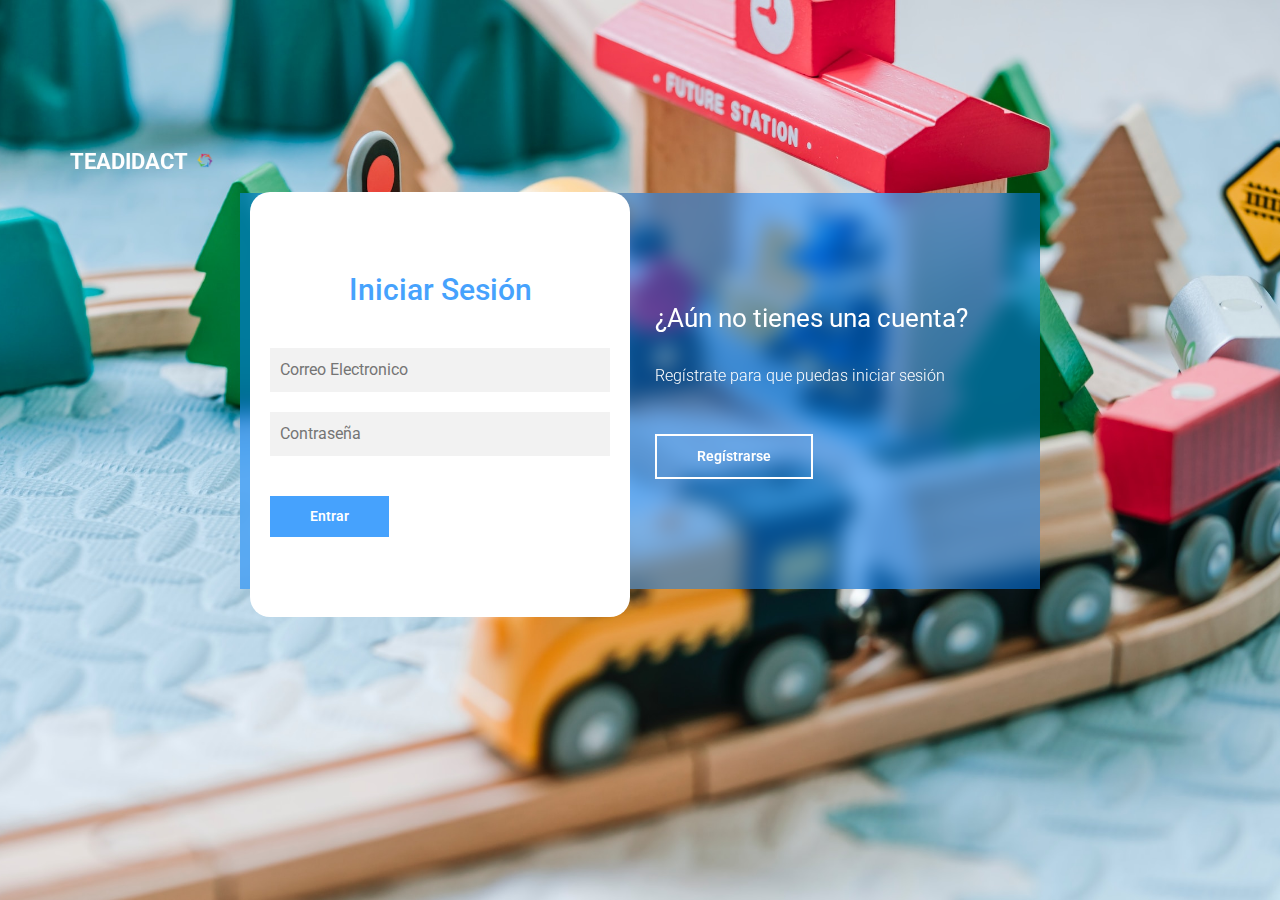
<file: login.html>
<!DOCTYPE html>
<html lang="en">
<head>
    <meta charset="UTF-8">
    <meta name="viewport" content="width=device-width, initial-scale=1.0">
    <title>Login TEADIDACT</title>
    
    <link href="https://fonts.googleapis.com/css2?family=Roboto:ital,wght@0,100;0,300;0,400;0,500;0,700;0,900;1,100;1,300;1,400;1,500;1,700;1,900&display=swap" rel="stylesheet">
    <link rel="stylesheet" href="css/estilos.css"
    <!-- bootstrap core css -->
  <link rel="stylesheet" type="text/css" href="css/bootstrap.css" />
  
  <!-- fonts style -->
  <link href="https://fonts.googleapis.com/css?family=Poppins:400,700|Raleway:400,600&display=swap" rel="stylesheet">
  <!-- font wesome stylesheet -->
  <link rel="stylesheet" href="https://maxcdn.bootstrapcdn.com/font-awesome/4.3.0/css/font-awesome.min.css">
  <!-- Custom styles for this template -->
  <link href="css/style.css" rel="stylesheet" />
  <!-- responsive style -->
  <link href="css/responsive.css" rel="stylesheet" />
</head>
<body>

        <main>
    <!-- header section strats -->
    <header class="header_section">
        <div class="container">
          <nav class="navbar navbar-expand-lg custom_nav-container ">
            <a class="navbar-brand" href="index.html">
              <span>
                TEADIDACT <img src="images/hero.png" alt="TEADidact" class="">
              </span>
            </a>
            <button class="navbar-toggler" type="button" data-toggle="collapse" data-target="#navbarSupportedContent"
              aria-controls="navbarSupportedContent" aria-expanded="false" aria-label="Toggle navigation">
              <span class="navbar-toggler-icon"></span>
            </button>
  
            <div class="collapse navbar-collapse" id="navbarSupportedContent">
              <div class="d-flex ml-auto flex-column flex-lg-row align-items-center">
                <ul class="navbar-nav  ">
                    
                </ul>
              </div>
          </nav>
        </div>
      </header>
    </div>
    <!-- end header section -->
            <div class="contenedor__todo">
                <div class="caja__trasera">
                    <div class="caja__trasera-login">
                        <h3>¿Ya tienes una cuenta?</h3>
                        <p>Inicia sesión para entrar en la página</p>
                        <button id="btn__iniciar-sesion">Iniciar Sesión</button>
                    </div>
                    <div class="caja__trasera-register">
                        <h3>¿Aún no tienes una cuenta?</h3>
                        <p>Regístrate para que puedas iniciar sesión</p>
                        <button id="btn__registrarse">Regístrarse</button>
                    </div>
                </div>

                <!--Formulario de Login y registro-->
                <div class="contenedor__login-register">
                    <!--Login-->
                    <form action="" class="formulario__login">
                        <h2>Iniciar Sesión</h2>
                        <input type="text" placeholder="Correo Electronico">
                        <input type="password" placeholder="Contraseña">
                        <button>Entrar</button>
                    </form>

                    <!--Register-->
                    <form action="" class="formulario__register">
                        <h2>Regístrarse</h2>
                        <input type="text" placeholder="Nombre completo">
                        <input type="text" placeholder="Correo Electronico">
                        <input type="text" placeholder="Usuario">
                        <input type="password" placeholder="Contraseña">
                        <button>Regístrarse</button>
                    </form>
                </div>
            </div>

        </main>

        <script src="js/script.js"></script>
      

</body>
</html>
</file>
<file: css/estilos.css>
*{
    margin: 0;
    padding: 0;
    box-sizing: border-box;
    text-decoration: none;
    font-family: 'Roboto', sans-serif;
}

body{
    background-image: url(../images/bg4.jpg);
    background-size: cover;
    background-repeat: no-repeat;
    background-position: center;
    background-attachment: fixed;
}

main{
    width: 100%;
    padding: 20px;
    margin: auto;
    margin-top: 100px;
}

.contenedor__todo{
    width: 100%;
    max-width: 800px;
    margin: auto;
    position: relative;
}

.caja__trasera{
    width: 100%;
    padding: 10px 20px;
    display: flex;
    justify-content: center;
    -webkit-backdrop-filter: blur(10px);
    backdrop-filter: blur(10px);
    background-color: rgba(0, 128, 255, 0.5);

}

.caja__trasera div{
    margin: 100px 40px;
    color: white;
    transition: all 500ms;
}


.caja__trasera div p,
.caja__trasera button{
    margin-top: 30px;
}

.caja__trasera div h3{
    font-weight: 400;
    font-size: 26px;
}

.caja__trasera div p{
    font-size: 16px;
    font-weight: 300;
}

.caja__trasera button{
    padding: 10px 40px;
    border: 2px solid #fff;
    font-size: 14px;
    background: transparent;
    font-weight: 600;
    cursor: pointer;
    color: white;
    outline: none;
    transition: all 300ms;
}

.caja__trasera button:hover{
    background: #fff;
    color: #46A2FD;
}

/*Formularios*/

.contenedor__login-register{
    display: flex;
    align-items: center;
    width: 100%;
    max-width: 380px;
    position: relative;
    top: -185px;
    left: 10px;

    /*La transicion va despues del codigo JS*/
    transition: left 500ms cubic-bezier(0.175, 0.885, 0.320, 1.275);
}

.contenedor__login-register form{
    width: 100%;
    padding: 80px 20px;
    background: white;
    position: absolute;
    border-radius: 20px;
}

.contenedor__login-register form h2{
    font-size: 30px;
    text-align: center;
    margin-bottom: 20px;
    color: #46A2FD;
}

.contenedor__login-register form input{
    width: 100%;
    margin-top: 20px;
    padding: 10px;
    border: none;
    background: #F2F2F2;
    font-size: 16px;
    outline: none;
}

.contenedor__login-register form button{
    padding: 10px 40px;
    margin-top: 40px;
    border: none;
    font-size: 14px;
    background: #46A2FD;
    font-weight: 600;
    cursor: pointer;
    color: white;
    outline: none;
}




.formulario__login{
    opacity: 1;
    display: block;
}
.formulario__register{
    display: none;
}



@media screen and (max-width: 850px){

    main{
        margin-top: 50px;
    }

    .caja__trasera{
        max-width: 350px;
        height: 300px;
        flex-direction: column;
        margin: auto;
    }

    .caja__trasera div{
        margin: 0px;
        position: absolute;
    }


    /*Formularios*/

    .contenedor__login-register{
        top: -10px;
        left: -5px;
        margin: auto;
    }

    .contenedor__login-register form{
        position: relative;
    }
}
</file>
<file: css/style.css>
:root {
  --primary-color: #262627;
  --secondary-color: #ffffff;
  --padding-large: 75px;
  --padding-medium: 45px;
}

* {
  margin: 0;
  padding: 0;
  box-sizing: border-box;
}

body {
  font-family: 'Raleway', sans-serif;
  background-color: var(--secondary-color);
}


.layout_padding {
  padding: var(--padding-large) 0;
}

.layout_padding2 {
  padding: 45px 0;
}

.layout_padding2-top {
  padding-top: 45px;
}

.layout_padding-top {
  padding-top: 75px;
}

.layout_padding-bottom {
  padding-bottom: 75px;
}

.call_to-btn {
  display: inline-block;
  padding: 15px 45px;
  border-radius: 10px;
  font-size: 15px;
  background-color: #ffffff;
  color: #262627;
  font-weight: 600;
  transition: all 0.3s ease 0s;
}

.hero_detail-box .text-right img {
  float: right;
  margin-left: 20px; /* Ajusta el margen según sea necesario */
}

/*.hero_section .call_to-btn {} */

.call_to-btn img {
  width: 18px;
  margin-left: 10px;
}

.btn_on-hover {
  transition: all 0.3s ease 0s;
}

.call_to-btn:hover,
.btn_on-hover:hover {
  -webkit-box-shadow: 0px 5px 10px -5px rgba(0, 0, 0, 0.7);
  -moz-box-shadow: 0px 5px 10px -5px rgba(0, 0, 0, 0.7);
  box-shadow: 0px 5px 10px -5px rgba(0, 0, 0, 0.7);
  transform: translateY(-7px);
}

.main-heading {
  color: #082465;
  font-weight: bold;
  text-align: center;
}

/* Menu desplegable */
.custom-dropdown-menu {
  background: linear-gradient(135deg, #f6d365 0%, #fda085 100%);
  border: 1px solid #fda085;
  border-radius: 8px;
  box-shadow: 0px 4px 12px rgba(0, 0, 0, 0.1);
  padding: 10px 0;
  animation: fadeIn 0.3s ease-in-out;
}

.custom-dropdown-item {
  color: #fff;
  padding: 10px 20px;
  font-weight: 600;
  font-size: 16px;
  transition: background-color 0.3s ease, color 0.3s ease;
}

.custom-dropdown-item:hover {
  background-color: #fda085;
  color: #fff;
}

.dropdown-divider {
  border-top: 1px solid rgba(255, 255, 255, 0.3);
}

@keyframes fadeIn {
  0% {
    opacity: 0;
    transform: translateY(-10px);
  }
  100% {
    opacity: 1;
    transform: translateY(0);
  }
}
/*Fin Menu desplegable*/

/*header section*/

.header_section {
  padding-top: 10px;
  font-family: 'Poppins', sans-serif;

}

nav.navbar.navbar-expand-lg {

  padding: 10px 0;
}

.custom_nav-container.navbar-expand-lg .navbar-nav .nav-link {
  padding: 10px 20px;
  color: #f7f6f7;
  text-align: center;
}


a,
a:hover,
a:focus {
  text-decoration: none;
}

a:hover,
a:focus {
  color: initial;
}

.btn,
.btn:focus {
  outline: none !important;
  box-shadow: none;
}

.top_container {
  position: relative;
}



.top_container::before {
  content: "";
  position: absolute;
  width: 100%;
  height: 100%;

  background-image: linear-gradient(rgba(96, 96, 233, 0.5), rgba(173, 136, 221, 0.575)),
  url("../images/hero-bg.jpg");
  background-size: 100% 100%;
  background-position: right bottom;
  background-repeat: no-repeat;
  z-index: -1;
}

.sub_page .top_container::before {
  background-color: #8ccfeb;
  background-image: none;
}
.logo{
  width: 150px;
  height: auto;
}

.sub_page .top_container::after {
  display: none;
}


.navbar-brand img {
  width: 25px;
  margin-right: 7px;
}


.custom_nav-container .nav_search-btn {
  background-image: url(../images/search-icon.png);
  background-size: 22px;
  background-repeat: no-repeat;
  background-position-y: 7px;
  width: 35px;
  height: 35px;
  padding: 0;
  border: none;
}

.navbar-brand {
  display: flex;
  align-items: center;
}

.navbar-brand span {
  font-size: 22px;
  font-weight: 700;
  color: #fefefe;
}

.custom_nav-container {
  z-index: 99999;
  padding: 15px 0;
}

.custom_nav-container .navbar-toggler {
  outline: none;
}

.custom_nav-container .navbar-toggler .navbar-toggler-icon {
  background-image: url(../images/menu.png);
  background-size: 40px;
}

/*end header section*/

/* lOGO TEA */
.hero-container {
  display: flex;
  padding-top: 50px;
  padding-bottom: 325px;

}

.hero_detail-box {
  width: 20%;
}

.hero_img-container {
  width: 68%;
  margin-right: -8%;
  margin-top: -5%;
}

.hero_img-container img {
  width: 30%;
}
.img-container {
  position: relative;
}

.img-container img {
  position: absolute;
  right: 0;
  vertical-align: right;
  border-style: none;
}
.hero_detail-box {
  color: #fefeff;
}

.hero_detail-box h2 {
  float: right;
  font-size: 50px;
  color: #fefeff;
  font-weight: 600;
  width: 70%;
}

.hero_detail-box p {
  margin-top: 20px;
  margin-bottom: 35px;
}

/* FIN LOGO TEA */

/* common style for some sections */
.common_style>section {
  padding: 50px 0;
}

.common_style .row {
  align-items: center;
}

.common_style h3 {
  font-weight: 600;
  color: #151516;
}

.common_style p {
  font-weight: 600;
  color: #4e4f50;
  margin: 30px 0 50px 0;
}

.common_style img {
  width: 100%;
}


/* end common style */

/* about section */
.about_section {
  text-align: right;
}

.about_section a {
  background-color: #6ebca8;
  color: #fefeff;
}

/* end about section */

/* admission section */


.admission_section a {
  background-color: #8ccfeb;
  color: #fefeff;
}

/* end admission section */

/* why section */

.why_section {
  text-align: right;
}

.why_section a {
  background-color: #6ebca8;
  color: #fefeff;
}

/* end why section */

/* determine section */


.determine_section a {
  background-color: #fdd31d;
  color: #fefeff;
}


/* end determine section */

/* client section */
.client_section h2,
.client_section h5,
.client_section p {
  font-weight: 600;
}

.client_section h2 {
  text-align: center;
}


.client_section h5 {
  font-size: 24px;
  color: #fdd31d;
}

.client_section .row {
  align-items: center;
  padding: 75px 0;
  margin: 0 15px;
}

.client_section img {
  width: 100%;
}

.client_img-box::before,
.client_img-box::after {
  content: "";
  position: absolute;
  width: 100px;
  height: 30px;
  border-radius: 20px;
  background-color: #fdd31d;
}

.client_img-box::before {
  top: -15px;
  transform: rotate(139deg);
  left: -15px;
  animation: beforeanimate 1s;
  animation-delay: .1s;
}

.client_img-box::after {
  bottom: -15px;
  transform: rotate(142deg);
  right: -15px;
  animation: afteranimate 1s;
  animation-delay: .1s;
}


@keyframes beforeanimate {
  0% {
    top: 43%;
    transform: rotate(142deg);
    left: 31%;

  }

  100% {
    top: -15px;
    transform: rotate(139deg);
    left: -15px;
  }
}

@keyframes afteranimate {
  0% {
    bottom: 46%;
    transform: rotate(142deg);
    right: 35%;
  }

  100% {
    bottom: -15px;
    transform: rotate(142deg);
    right: -15px;
  }
}

.client_section .carousel-indicators {
  margin: 0;
  justify-content: flex-end;
  padding-right: 15px;
  bottom: 20px;
}

.client_section .carousel-indicators li {
  width: 25px;
  height: 25px;
  background-color: #6bd1bd;
  border-radius: 100%;
  opacity: 1;
}

.client_section .carousel-indicators li.active {
  background-color: #8ccfeb;
}

/* end client section */

/* contact section */

.contact_section {
  padding: 75px 45px;
  font-family: 'Poppins', sans-serif;
}

.contact_section .row {
  align-items: center;
}

.contact_section input {
  border: none;
  outline: none;
  border-bottom: 1px solid #000;
  width: 90%;
  margin: 15px 0;
}



.contact_form-container button {
  border: none;
  background-color: #6bd1bd;
  color: #fff;
  font-size: 15px;
  padding: 15px 45px;
  border-radius: 30px;
  text-transform: uppercase;
  font-weight: bold;
}

.contact_img-box {

  display: flex;
  align-items: center;

}

.contact_img-box img {
  width: 100%;
}

.contact_section h2 {
  font-size: 26px;
  color: #010103;
  font-weight: 600;
  font-family: 'Raleway', sans-serif;
  margin-bottom: 35px;
}


/* end contact section */


/* info section */
.info_section {
  background-color: #363636;
  color: #ffffff;
  font-family: 'Poppins', sans-serif;
}

.info_logo-box {
  display: flex;
  justify-content: center;
}

.info_logo-box h2 {
  font-weight: bold;
  padding: 5px 7px;
  border-bottom: 1.5px solid #fdd31d;
}

.info_section ul {
  padding: 0;
}

.info_section ul li {
  list-style-type: none;
  margin: 3px 0;
}

.info_section ul li a {
  color: #ffffff;
}

.info_section ul li a:hover {
  color: #fdd31d;
}

.info_section h5 {
  margin-bottom: 12px;
  font-size: 22px;
}



.info_section .form_container input {
  width: 225px;
  height: 40px;
  padding: 10px;
}

.info_section .form_container input::placeholder {
  color: #ccc8c8;
}

.info_section .form_container button {
  background-color: #fdd31d;
  border: none;
  outline: none;
  color: #fff;
  padding: 8px 30px;
  margin-top: 15px;
  font-size: 15px;
  text-transform: uppercase;
}

.social_container {
  width: 90%;
  margin: 0 auto;
  border-top: 1px solid #898989;
  padding: 25px 0;
}

.info_section .social-box {
  margin: 0 auto;
  width: 400px;
  display: flex;
  justify-content: center;
}

.info_section .social-box img {
  width: 35px;
  margin-right: 5px;
}

/* end info section */

/* footer section*/

.footer_section {
  background-color: #d8b109;
  padding: 20px 15px;
  font-family: 'Poppins', sans-serif;

}

.footer_section p {
  color: #fdfdfe;
  margin: 0;
  text-align: center;
}

.footer_section a {
  color: #fdfdfe;
}



/* end footer section*/
</file>
<file: css/responsive.css>
@media (max-width: 1120px) {}

@media (max-width: 992px) {


    .hero-container {
        flex-direction: column;
    }

    .hero_detail-box {
        width: 100%;
        margin-bottom: 45px;
    }

    .hero_img-container {
        width: 100%;
    }

    .hero-container.container {
        padding-top: 45px;
    }

    .custom_nav-container.navbar-expand-lg .navbar-nav .nav-link {
        color: #fff;
    }


}


@media (max-width: 768px) {


    .hero_detail-box {
        text-align: center;
    }

    .hero_detail-box h1 {
        width: 100%;
    }

    .top_container::after {
        display: none;
    }

    .top_container::before {
        background-size: cover;
    }

    .info_section .col-md-3 {
        padding: 20px 25px;
        text-align: center;
    }

    .common_style img {
        width: 100%;
        margin: 20px auto;
    }

}

@media (max-width: 576px) {
    .hero-container {
        padding-bottom: 100px;
    }

    .client_img-box::before,
    .client_img-box::after {
        content: "";
        position: absolute;
        width: 75px;
        height: 20px;
        border-radius: 20px;
        background-color: #40e8d4;
    }

    .client_img-box::before {
        top: 0;
        transform: rotate(132deg);
        left: -15px;
        animation: beforeanimate 1s;
        animation-delay: .1s;
    }

    .client_img-box::after {
        bottom: 0px;
        transform: rotate(135deg);
        right: -15px;
        animation: afteranimate 1s;
        animation-delay: .1s;
    }


    @keyframes beforeanimate {
        0% {
            top: 43%;
            transform: rotate(142deg);
            left: 31%;

        }

        100% {
            top: 0px;
            transform: rotate(132deg);
            left: -15px;
        }
    }

    @keyframes afteranimate {
        0% {
            bottom: 46%;
            transform: rotate(142deg);
            right: 35%;
        }

        100% {
            bottom: 0px;
            transform: rotate(135deg);
            right: -15px;
        }
    }

    .contact_section {
        padding: 0px 15px 0 15px;
    }

    .sub_page .contact_section {
        padding: 45px 15px;
    }

    .contact_section input {
        width: 100%;
    }

    .info_section .social-box {
        width: auto;
    }
}



@media (max-width: 480px) {}

@media (max-width: 400px) {}

@media (max-width: 360px) {}

@media (min-width: 1200px) {
    .container {
        max-width: 1170px;
    }

}
</file>
